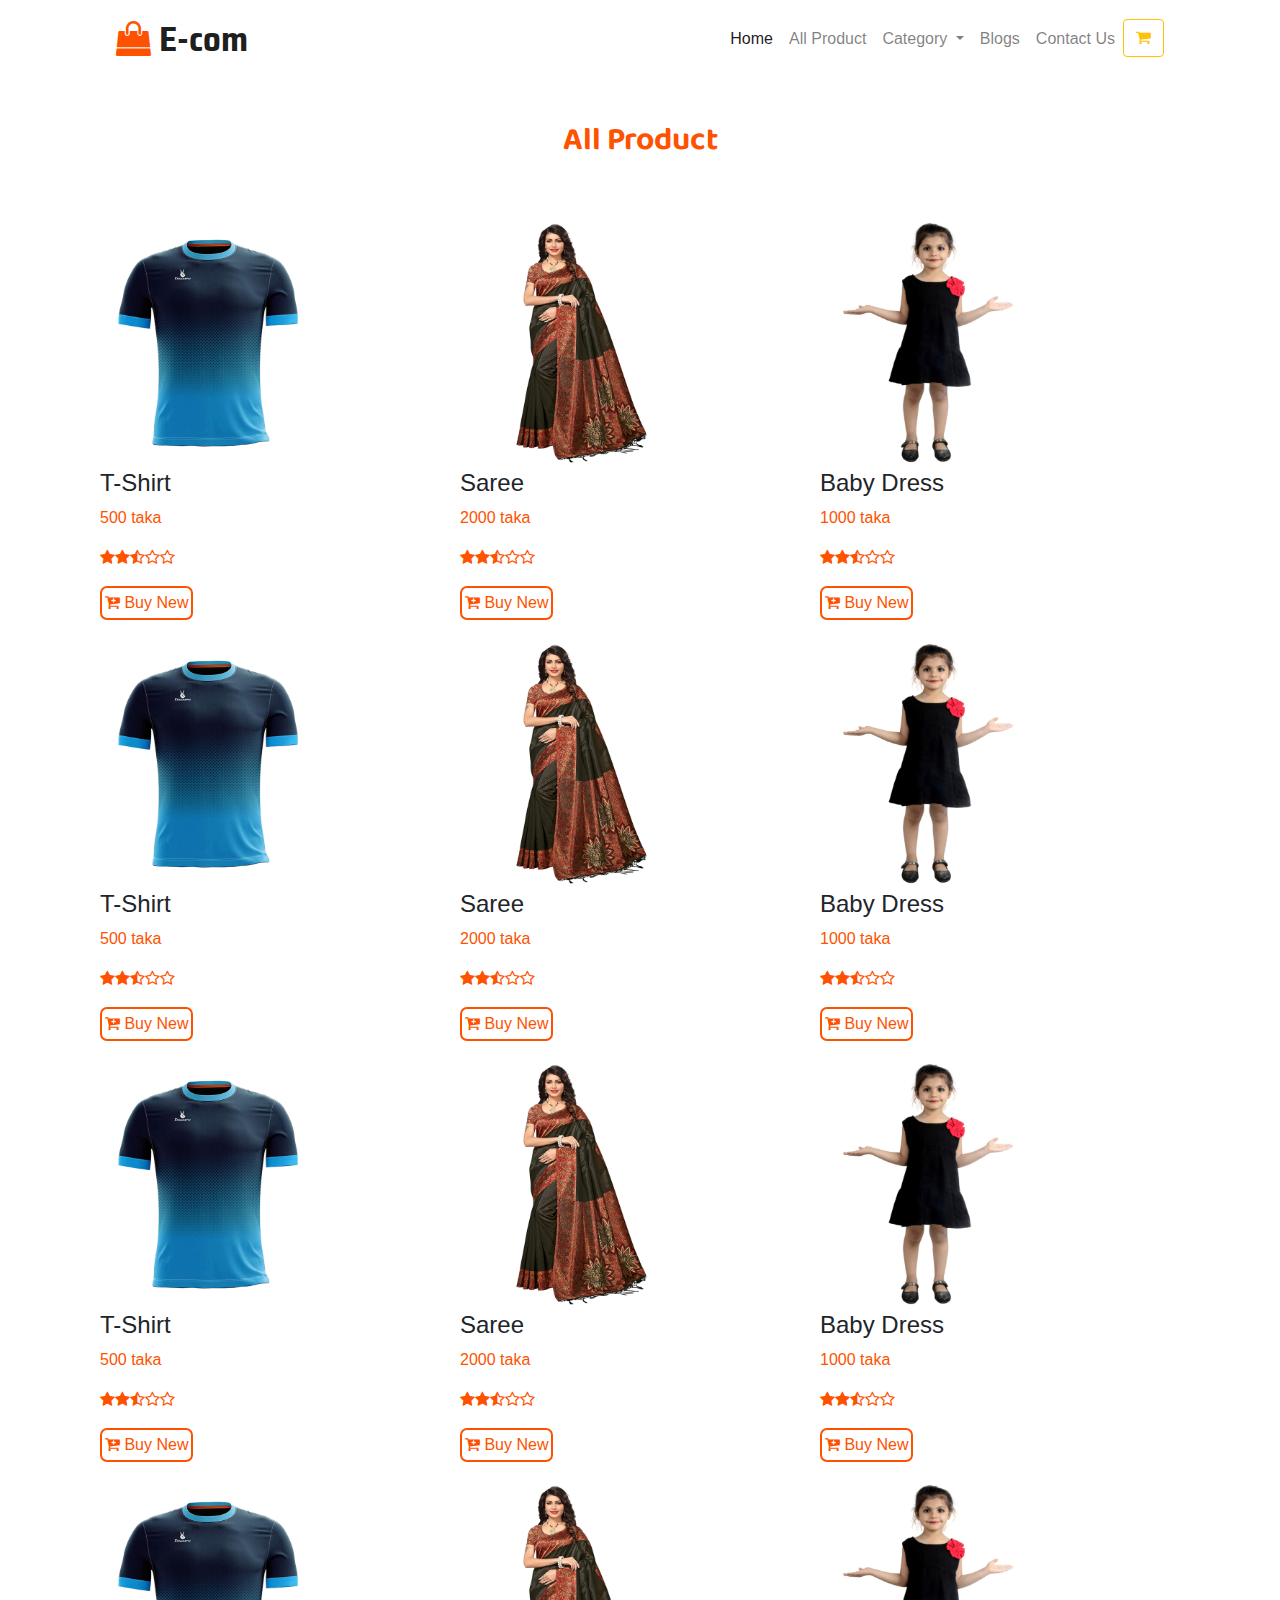
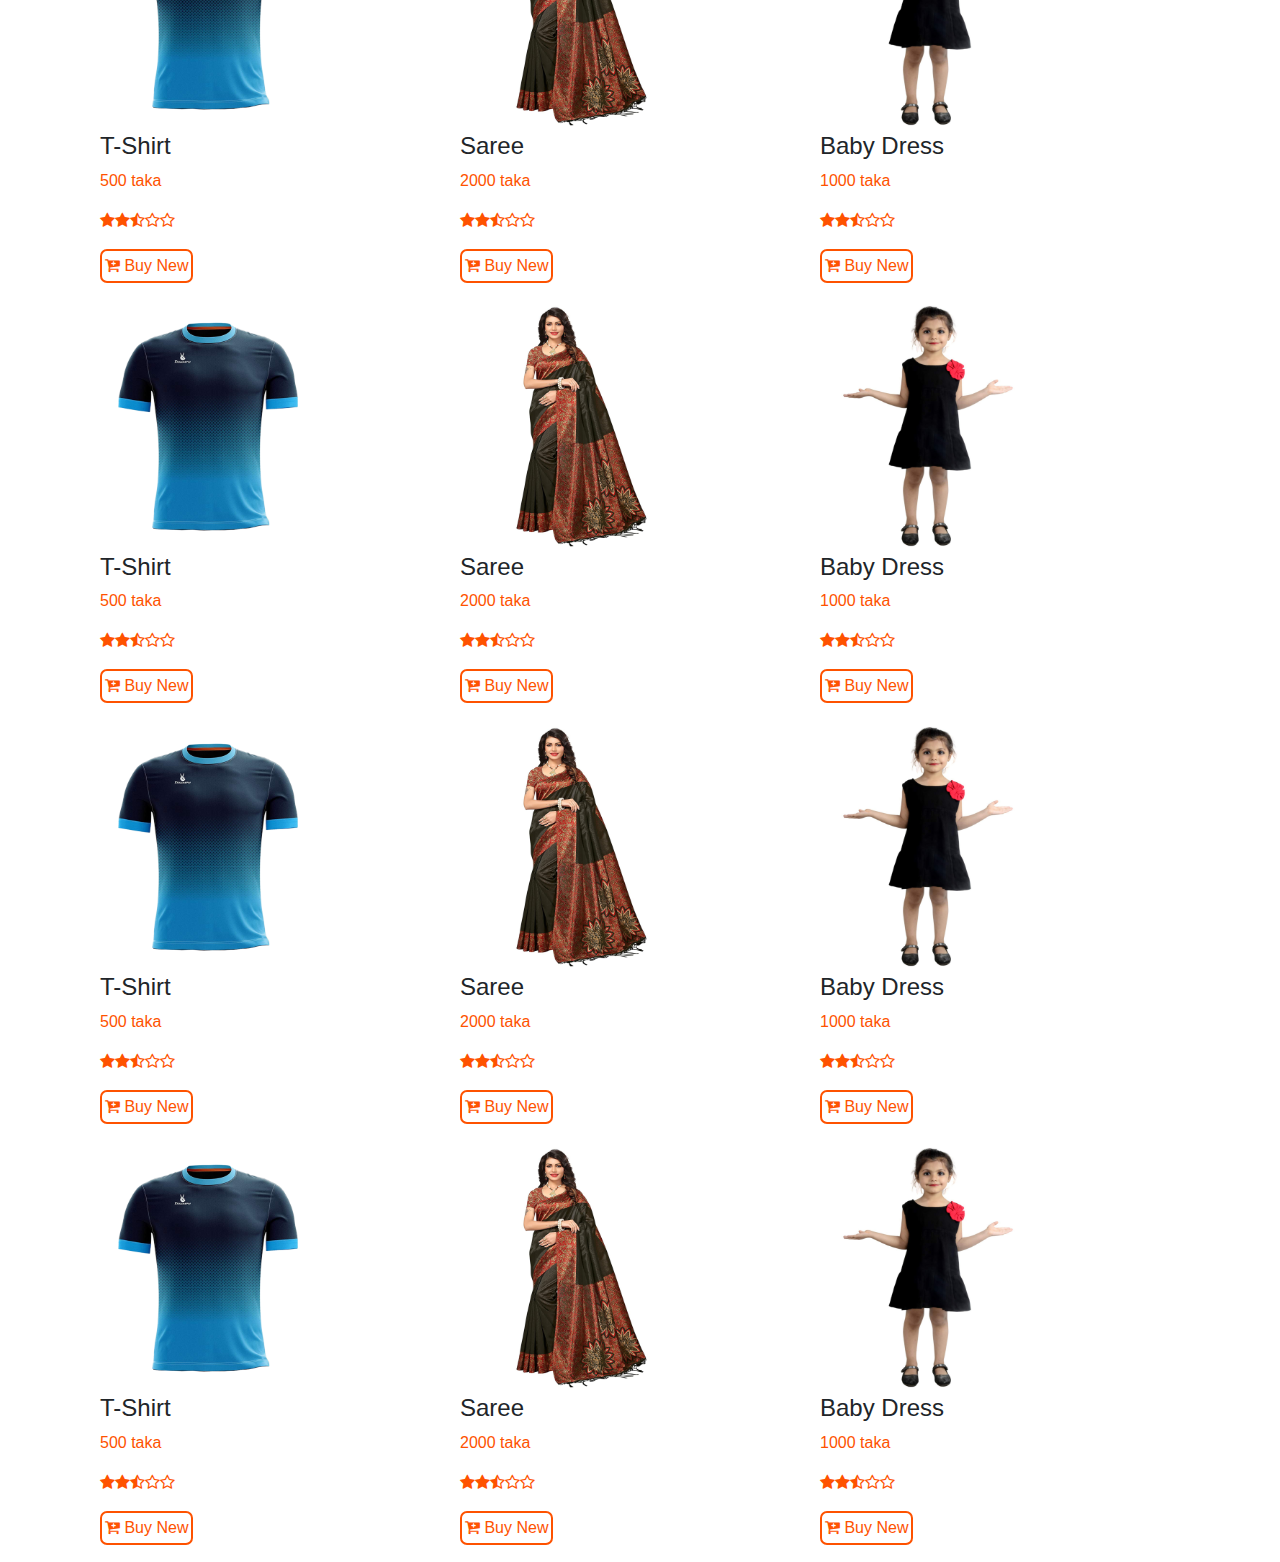
<file: page/all.html>
<!DOCTYPE html>
<html  lang="en" dir="ltr" >
  <head>
  <meta charset="utf-8">
    <title>All Prodct</title>
    <!---bootstrap css---->
    <link rel="stylesheet" href="../css/bootstrap.min.css">
    <!---font-owesem css---->
    <link rel="stylesheet" href="../css/font-awesome.min.css">

    <!---main css---->
    <link rel="stylesheet" href="../css/style.css">
  </head>
  <body>


<!---navbar---->
<section class="top_bar">
  <div class="row">
    <div class="container">
     <div class="col-12">
      <nav class="navbar navbar-expand-lg navbar-light ">
        <div class="logo">
  <a class="navbar-brand" href="../index.html"><i class="fa fa-shopping-bag"></i>  E-com</a>
        </div>
  <button class="navbar-toggler" type="button" data-toggle="collapse" data-target="#navbarSupportedContent" aria-controls="navbarSupportedContent" aria-expanded="false" aria-label="Toggle navigation">
    <span class="navbar-toggler-icon"></span>
  </button>

  <div class="collapse navbar-collapse" id="navbarSupportedContent">
    <ul class="navbar-nav ml-auto">
      <li class="nav-item active">
        <a class="nav-link" href="../index.html">Home</a>
      </li>
	  <li class="nav-item">
        <a class="nav-link" href="../page/all.html">All Product<span class="sr-only">(current)</span></a>
      </li>

      <li class="nav-item dropdown">
        <a class="nav-link dropdown-toggle" href="#" id="navbarDropdown" role="button" data-toggle="dropdown" aria-haspopup="true" aria-expanded="false">
          Category
        </a>
        <div class="dropdown-menu" aria-labelledby="navbarDropdown">
          <a class="dropdown-item" href="../page/mens.html">Man's</a>
          <a class="dropdown-item" href="../page/womans.html">Women's</a>
          <a class="dropdown-item" href="../page/child.html">Child</a>
        </div>
      </li>
	   <li class="nav-item">
        <a class="nav-link" href="../page/blogdetels.html">Blogs</a>
      </li>
      <li class="nav-item">
        <a class="nav-link" href="../page/contact.html">Contact Us</a>
      </li>
      <li class="nav-item">
        <button class="btn btn-outline-warning my-2 my-sm-0" type="submit"><i class="fa fa-shopping-cart"></i></button>
      </li>

    </ul>

  </div>
</nav>


    </div>

   </div>
 </div>
 </section>

 <div class="f_tittel">
   <h2>All Product</h2>
   </div>
   <section class="all_prodct">
     <div class="row">
       <div class="container">
         <div class="col-md-12">
           <div class="ap">
             <div class="pd">
               <img src="../img/t.jpg" alt="">
               <h4>T-Shirt</h4>
               <p>500 taka</p>
               <ul>
             <li><i class="fa fa-star"></i></li>
               <li><i class="fa fa-star"></i></li>
               <li><i class="fa fa-star-half-o"></i></li>
               <li><i class="fa fa-star-o"></i></li>
               <li><i class="fa fa-star-o"></i></li>
             </ul>
               <a href="../page/mens.html"><button type="button" class="button-custom"><i class="fa fa-cart-plus"></i> Buy New</button></a>

             </div>
             <div class="pd">
               <img src="../img/s.jpg" alt="">
               <h4>Saree</h4>
               <p class="card-text">2000 taka</p>
               <ul>
                 <li><i class="fa fa-star"></i></li>
                 <li><i class="fa fa-star"></i></li>
                 <li><i class="fa fa-star-half-o"></i></li>
                 <li><i class="fa fa-star-o"></i></li>
                 <li><i class="fa fa-star-o"></i></li>
               </ul>
              <a href="../page/womans.html"><button type="button" class="button-custom"><i class="fa fa-cart-plus"></i> Buy New</button></a>

             </div>  <div class="pd">
                 <img src="../img/c.jpg" alt="">
                 <h4>Baby Dress</h4>
               <p class="card-text">1000 taka</p>
                 <ul>
                   <li><i class="fa fa-star"></i></li>
                   <li><i class="fa fa-star"></i></li>
                   <li><i class="fa fa-star-half-o"></i></li>
                   <li><i class="fa fa-star-o"></i></li>
                   <li><i class="fa fa-star-o"></i></li>
                 </ul>
                   <a href="../page/child.html"><button type="button" class="button-custom"><i class="fa fa-cart-plus"></i> Buy New</button></a>

               </div>




         </div>

       </div>

     </div>

   </section>

     <section class="all_prodct">
       <div class="row">
         <div class="container">
           <div class="col-md-12">
             <div class="ap">
               <div class="pd">
                 <img src="../img/t.jpg" alt="">
                 <h4>T-Shirt</h4>
                 <p>500 taka</p>
                 <ul>
               <li><i class="fa fa-star"></i></li>
                 <li><i class="fa fa-star"></i></li>
                 <li><i class="fa fa-star-half-o"></i></li>
                 <li><i class="fa fa-star-o"></i></li>
                 <li><i class="fa fa-star-o"></i></li>
               </ul>
               <a href="../page/mens.html"><button type="button" class="button-custom"><i class="fa fa-cart-plus"></i> Buy New</button></a>

               </div>
               <div class="pd">
                 <img src="../img/s.jpg" alt="">
                 <h4>Saree</h4>
                 <p class="card-text">2000 taka</p>
                 <ul>
                   <li><i class="fa fa-star"></i></li>
                   <li><i class="fa fa-star"></i></li>
                   <li><i class="fa fa-star-half-o"></i></li>
                   <li><i class="fa fa-star-o"></i></li>
                   <li><i class="fa fa-star-o"></i></li>
                 </ul>
                <a href="../page/womans.html"><button type="button" class="button-custom"><i class="fa fa-cart-plus"></i> Buy New</button></a>

               </div>  <div class="pd">
                   <img src="../img/c.jpg" alt="">
                   <h4>Baby Dress</h4>
                 <p class="card-text">1000 taka</p>
                   <ul>
                     <li><i class="fa fa-star"></i></li>
                     <li><i class="fa fa-star"></i></li>
                     <li><i class="fa fa-star-half-o"></i></li>
                     <li><i class="fa fa-star-o"></i></li>
                     <li><i class="fa fa-star-o"></i></li>
                   </ul>
                     <a href="../page/child.html"><button type="button" class="button-custom"><i class="fa fa-cart-plus"></i> Buy New</button></a>

                 </div>




           </div>

         </div>

       </div>

     </section>


       <section class="all_prodct">
         <div class="row">
           <div class="container">
             <div class="col-md-12">
               <div class="ap">
                 <div class="pd">
                   <img src="../img/t.jpg" alt="">
                   <h4>T-Shirt</h4>
                   <p>500 taka</p>
                   <ul>
                 <li><i class="fa fa-star"></i></li>
                   <li><i class="fa fa-star"></i></li>
                   <li><i class="fa fa-star-half-o"></i></li>
                   <li><i class="fa fa-star-o"></i></li>
                   <li><i class="fa fa-star-o"></i></li>
                 </ul>
                 <a href="../page/mens.html"><button type="button" class="button-custom"><i class="fa fa-cart-plus"></i> Buy New</button></a>

                 </div>
                 <div class="pd">
                   <img src="../img/s.jpg" alt="">
                   <h4>Saree</h4>
                   <p class="card-text">2000 taka</p>
                   <ul>
                     <li><i class="fa fa-star"></i></li>
                     <li><i class="fa fa-star"></i></li>
                     <li><i class="fa fa-star-half-o"></i></li>
                     <li><i class="fa fa-star-o"></i></li>
                     <li><i class="fa fa-star-o"></i></li>
                   </ul>
                  <a href="../page/womans.html"><button type="button" class="button-custom"><i class="fa fa-cart-plus"></i> Buy New</button></a>

                 </div>  <div class="pd">
                     <img src="../img/c.jpg" alt="">
                     <h4>Baby Dress</h4>
                   <p class="card-text">1000 taka</p>
                     <ul>
                       <li><i class="fa fa-star"></i></li>
                       <li><i class="fa fa-star"></i></li>
                       <li><i class="fa fa-star-half-o"></i></li>
                       <li><i class="fa fa-star-o"></i></li>
                       <li><i class="fa fa-star-o"></i></li>
                     </ul>
                      <a href="../page/child.html"><button type="button" class="button-custom"><i class="fa fa-cart-plus"></i> Buy New</button></a>

                   </div>




             </div>

           </div>

         </div>

       </section>


         <section class="all_prodct">
           <div class="row">
             <div class="container">
               <div class="col-md-12">
                 <div class="ap">
                   <div class="pd">
                     <img src="../img/t.jpg" alt="">
                     <h4>T-Shirt</h4>
                     <p>500 taka</p>
                     <ul>
                   <li><i class="fa fa-star"></i></li>
                     <li><i class="fa fa-star"></i></li>
                     <li><i class="fa fa-star-half-o"></i></li>
                     <li><i class="fa fa-star-o"></i></li>
                     <li><i class="fa fa-star-o"></i></li>
                   </ul>
                    <a href="../page/mens.html"><button type="button" class="button-custom"><i class="fa fa-cart-plus"></i> Buy New</button></a>

                   </div>
                   <div class="pd">
                     <img src="../img/s.jpg" alt="">
                     <h4>Saree</h4>
                     <p class="card-text">2000 taka</p>
                     <ul>
                       <li><i class="fa fa-star"></i></li>
                       <li><i class="fa fa-star"></i></li>
                       <li><i class="fa fa-star-half-o"></i></li>
                       <li><i class="fa fa-star-o"></i></li>
                       <li><i class="fa fa-star-o"></i></li>
                     </ul>
                      <a href="../page/womans.html"><button type="button" class="button-custom"><i class="fa fa-cart-plus"></i> Buy New</button></a>

                   </div>  <div class="pd">
                       <img src="../img/c.jpg" alt="">
                       <h4>Baby Dress</h4>
                     <p class="card-text">1000 taka</p>
                       <ul>
                         <li><i class="fa fa-star"></i></li>
                         <li><i class="fa fa-star"></i></li>
                         <li><i class="fa fa-star-half-o"></i></li>
                         <li><i class="fa fa-star-o"></i></li>
                         <li><i class="fa fa-star-o"></i></li>
                       </ul>
                        <a href="../page/child.html"><button type="button" class="button-custom"><i class="fa fa-cart-plus"></i> Buy New</button></a>

                     </div>




               </div>

             </div>

           </div>

         </section>


           <section class="all_prodct">
             <div class="row">
               <div class="container">
                 <div class="col-md-12">
                   <div class="ap">
                     <div class="pd">
                       <img src="../img/t.jpg" alt="">
                       <h4>T-Shirt</h4>
                       <p>500 taka</p>
                       <ul>
                     <li><i class="fa fa-star"></i></li>
                       <li><i class="fa fa-star"></i></li>
                       <li><i class="fa fa-star-half-o"></i></li>
                       <li><i class="fa fa-star-o"></i></li>
                       <li><i class="fa fa-star-o"></i></li>
                     </ul>
                      <a href="../page/mens.html"><button type="button" class="button-custom"><i class="fa fa-cart-plus"></i> Buy New</button></a>

                     </div>
                     <div class="pd">
                       <img src="../img/s.jpg" alt="">
                       <h4>Saree</h4>
                       <p class="card-text">2000 taka</p>
                       <ul>
                         <li><i class="fa fa-star"></i></li>
                         <li><i class="fa fa-star"></i></li>
                         <li><i class="fa fa-star-half-o"></i></li>
                         <li><i class="fa fa-star-o"></i></li>
                         <li><i class="fa fa-star-o"></i></li>
                       </ul>
                       <a href="../page/womans.html"><button type="button" class="button-custom"><i class="fa fa-cart-plus"></i> Buy New</button></a>

                     </div>  <div class="pd">
                         <img src="../img/c.jpg" alt="">
                         <h4>Baby Dress</h4>
                       <p class="card-text">1000 taka</p>
                         <ul>
                           <li><i class="fa fa-star"></i></li>
                           <li><i class="fa fa-star"></i></li>
                           <li><i class="fa fa-star-half-o"></i></li>
                           <li><i class="fa fa-star-o"></i></li>
                           <li><i class="fa fa-star-o"></i></li>
                         </ul>
                          <a href="../page/child.html"><button type="button" class="button-custom"><i class="fa fa-cart-plus"></i> Buy New</button></a>

                       </div>




                 </div>

               </div>

             </div>

           </section>


             <section class="all_prodct">
               <div class="row">
                 <div class="container">
                   <div class="col-md-12">
                     <div class="ap">
                       <div class="pd">
                         <img src="../img/t.jpg" alt="">
                         <h4>T-Shirt</h4>
                         <p>500 taka</p>
                         <ul>
                       <li><i class="fa fa-star"></i></li>
                         <li><i class="fa fa-star"></i></li>
                         <li><i class="fa fa-star-half-o"></i></li>
                         <li><i class="fa fa-star-o"></i></li>
                         <li><i class="fa fa-star-o"></i></li>
                       </ul>
                        <a href="../page/mens.html"><button type="button" class="button-custom"><i class="fa fa-cart-plus"></i> Buy New</button></a>

                       </div>
                       <div class="pd">
                         <img src="../img/s.jpg" alt="">
                         <h4>Saree</h4>
                         <p class="card-text">2000 taka</p>
                         <ul>
                           <li><i class="fa fa-star"></i></li>
                           <li><i class="fa fa-star"></i></li>
                           <li><i class="fa fa-star-half-o"></i></li>
                           <li><i class="fa fa-star-o"></i></li>
                           <li><i class="fa fa-star-o"></i></li>
                         </ul>
                         <a href="../page/womans.html"><button type="button" class="button-custom"><i class="fa fa-cart-plus"></i> Buy New</button></a>

                       </div>  <div class="pd">
                           <img src="../img/c.jpg" alt="">
                           <h4>Baby Dress</h4>
                         <p class="card-text">1000 taka</p>
                           <ul>
                             <li><i class="fa fa-star"></i></li>
                             <li><i class="fa fa-star"></i></li>
                             <li><i class="fa fa-star-half-o"></i></li>
                             <li><i class="fa fa-star-o"></i></li>
                             <li><i class="fa fa-star-o"></i></li>
                           </ul>
                            <a href="../page/child.html"><button type="button" class="button-custom"><i class="fa fa-cart-plus"></i> Buy New</button></a>

                         </div>




                   </div>

                 </div>

               </div>

             </section>


               <section class="all_prodct">
                 <div class="row">
                   <div class="container">
                     <div class="col-md-12">
                       <div class="ap">
                         <div class="pd">
                           <img src="../img/t.jpg" alt="">
                           <h4>T-Shirt</h4>
                           <p>500 taka</p>
                           <ul>
                         <li><i class="fa fa-star"></i></li>
                           <li><i class="fa fa-star"></i></li>
                           <li><i class="fa fa-star-half-o"></i></li>
                           <li><i class="fa fa-star-o"></i></li>
                           <li><i class="fa fa-star-o"></i></li>
                         </ul>
                           <a href="../page/mens.html"><button type="button" class="button-custom"><i class="fa fa-cart-plus"></i> Buy New</button></a>

                         </div>
                         <div class="pd">
                           <img src="../img/s.jpg" alt="">
                           <h4>Saree</h4>
                           <p class="card-text">2000 taka</p>
                           <ul>
                             <li><i class="fa fa-star"></i></li>
                             <li><i class="fa fa-star"></i></li>
                             <li><i class="fa fa-star-half-o"></i></li>
                             <li><i class="fa fa-star-o"></i></li>
                             <li><i class="fa fa-star-o"></i></li>
                           </ul>
                            <a href="../page/womans.html"><button type="button" class="button-custom"><i class="fa fa-cart-plus"></i> Buy New</button></a>

                         </div>  <div class="pd">
                             <img src="../img/c.jpg" alt="">
                             <h4>Baby Dress</h4>
                           <p class="card-text">1000 taka</p>
                             <ul>
                               <li><i class="fa fa-star"></i></li>
                               <li><i class="fa fa-star"></i></li>
                               <li><i class="fa fa-star-half-o"></i></li>
                               <li><i class="fa fa-star-o"></i></li>
                               <li><i class="fa fa-star-o"></i></li>
                             </ul>
                               <a href="../page/child.html"><button type="button" class="button-custom"><i class="fa fa-cart-plus"></i> Buy New</button></a>

                           </div>




                     </div>

                   </div>

                 </div>

               </section>



    <!---jquery js---->
<script src="../js/jquery-3.5.1.min.js"></script>

  <!---bootstrap js---->
<script src="../js/bootstrap.min.js"></script>




  </body>
</html>
</file>
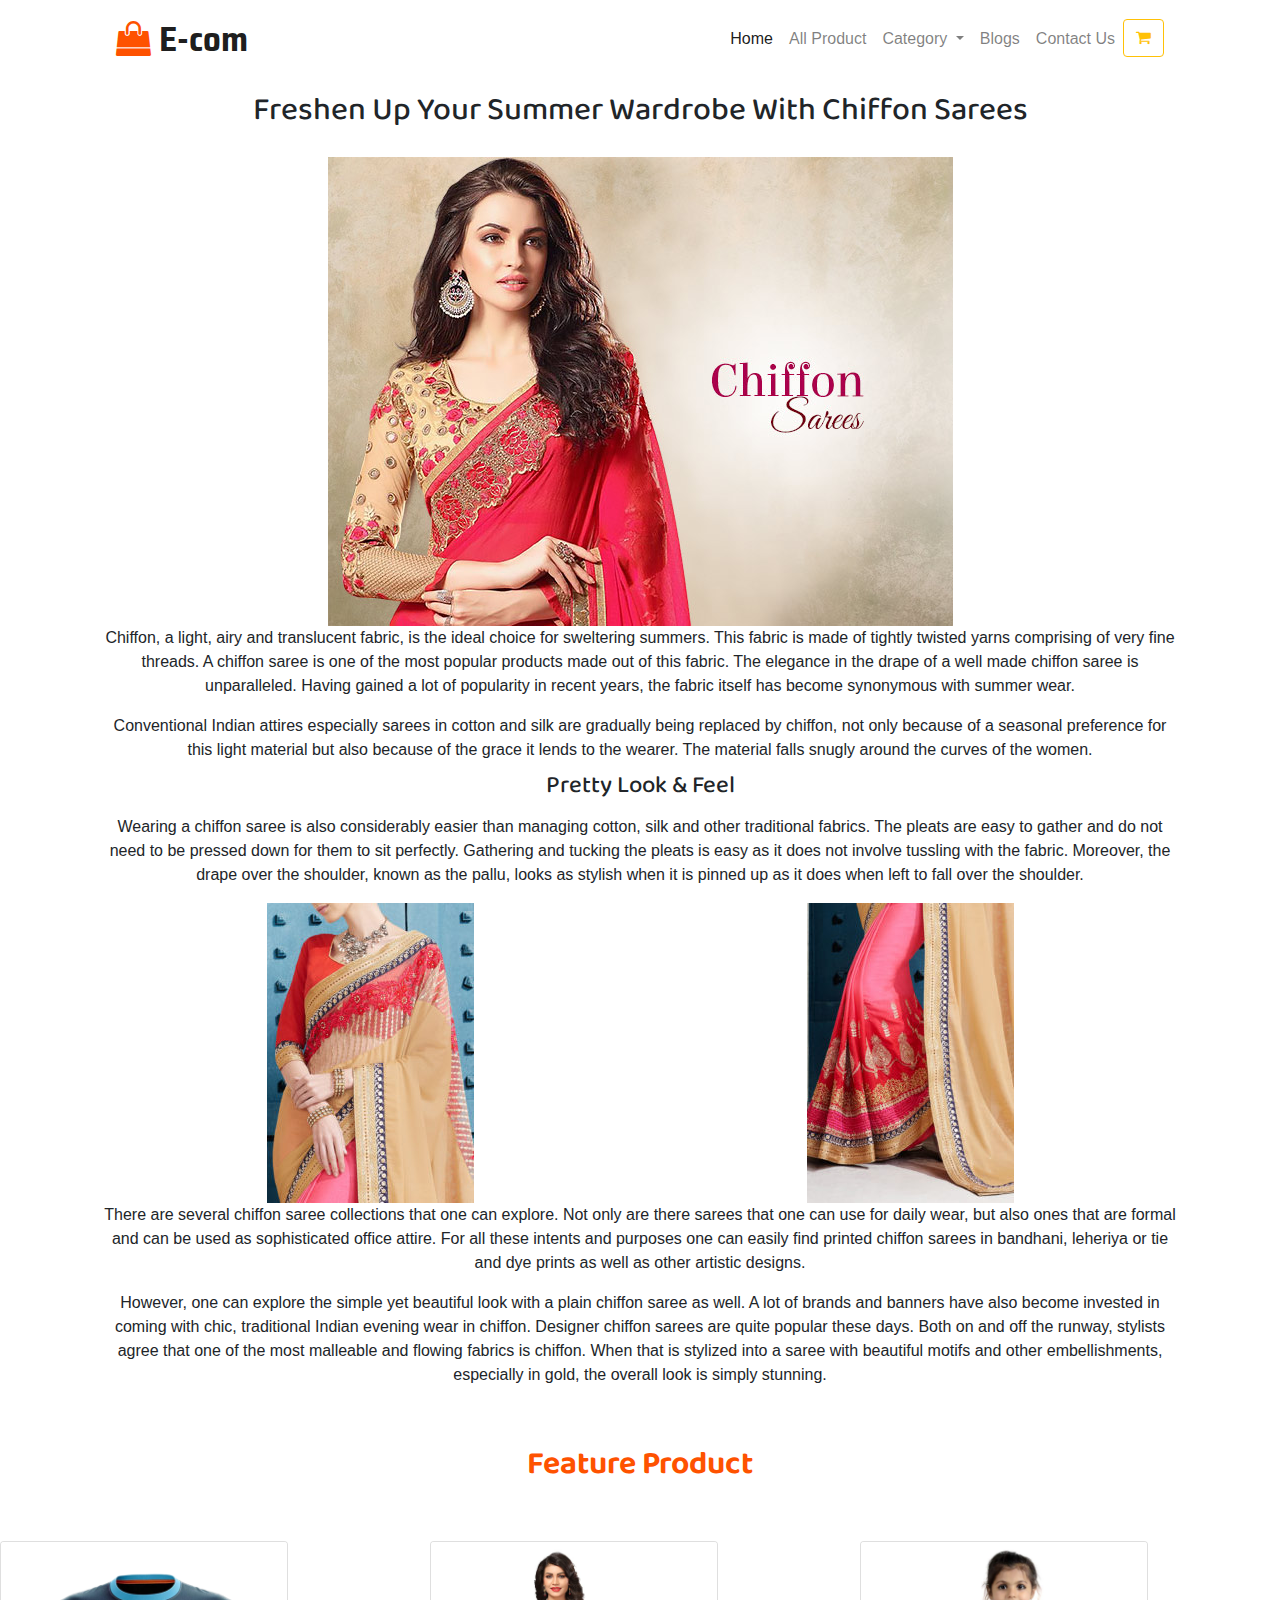
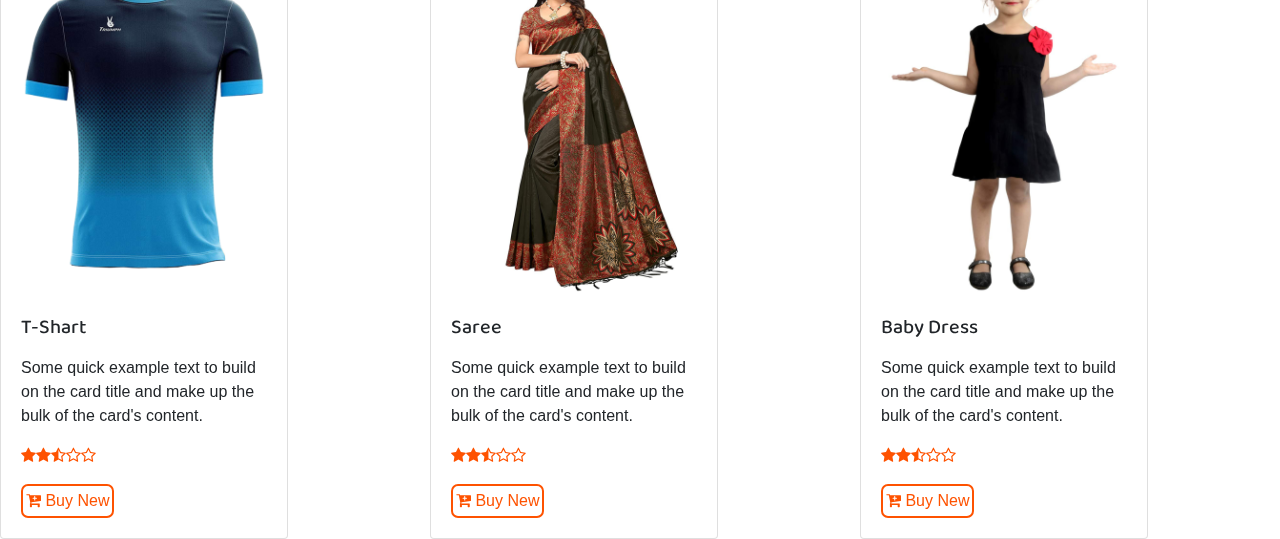
<file: page/blogdetels.html>
<!DOCTYPE html>
<html  lang="en" dir="ltr" >
  <head>
  <meta charset="utf-8">
    <title>Blog</title>
    <!---bootstrap css---->
    <link rel="stylesheet" href="../css/bootstrap.min.css">
    <!---font-owesem css---->
    <link rel="stylesheet" href="../css/font-awesome.min.css">
	<!---owl craousel css---->
    <link rel="stylesheet" href="../css/owl.carousel.min.css">
    <link rel="stylesheet" href="../css/owl.theme.default.min.css">
    <!---main css---->
    <link rel="stylesheet" href="../css/style.css">
  </head>
  <body>


<!---navbar---->
<section class="top_bar">
  <div class="row">
    <div class="container">
     <div class="col-12">
      <nav class="navbar navbar-expand-lg navbar-light ">
        <div class="logo">
  <a class="navbar-brand" href="../index.html"><i class="fa fa-shopping-bag"></i>  E-com</a>
        </div>
  <button class="navbar-toggler" type="button" data-toggle="collapse" data-target="#navbarSupportedContent" aria-controls="navbarSupportedContent" aria-expanded="false" aria-label="Toggle navigation">
    <span class="navbar-toggler-icon"></span>
  </button>

  <div class="collapse navbar-collapse" id="navbarSupportedContent">
    <ul class="navbar-nav ml-auto">
      <li class="nav-item active">
        <a class="nav-link" href="../index.html">Home</a>
      </li>
	  <li class="nav-item">
        <a class="nav-link" href="../page/all.html">All Product</a>
      </li>

      <li class="nav-item dropdown">
        <a class="nav-link dropdown-toggle" href="#" id="navbarDropdown" role="button" data-toggle="dropdown" aria-haspopup="true" aria-expanded="false">
          Category
        </a>
        <div class="dropdown-menu" aria-labelledby="navbarDropdown">
          <a class="dropdown-item" href="../page/mens.html">Man's</a>
          <a class="dropdown-item" href="../page/womans.html">Women's</a>
          <a class="dropdown-item" href="../page/child.html">Child</a>
        </div>
      </li>
	   <li class="nav-item">
        <a class="nav-link" href="../page/blogdetels.html">Blogs<span class="sr-only">(current)</span></a>
      </li>
      <li class="nav-item">
        <a class="nav-link" href="../page/contact.html">Contact Us</a>
      </li>
      <li class="nav-item">
        <button class="btn btn-outline-warning my-2 my-sm-0" type="submit"><i class="fa fa-shopping-cart"></i></button>
      </li>

    </ul>

  </div>
</nav>

    </div>

   </div>
 </div>

</section>
<!---navbar end---->

<!---blogdetels--->
<section class="blogdetels">
  <div class="row">
    <div class="container">
      <div class="col-12">
        <div class="blogdetels">


        <h2>Freshen Up Your Summer Wardrobe With Chiffon Sarees</h2>
        <img src="../img/blog1.jpg" alt="blog">
        <p>Chiffon, a light, airy and translucent fabric, is the ideal choice for sweltering summers. This fabric is made of tightly twisted yarns comprising of very fine threads. A chiffon saree is one of the most popular products made out of this fabric. The elegance in the drape of a well made chiffon saree is unparalleled. Having gained a lot of popularity in recent years, the fabric itself has become synonymous with summer wear.</p>
         <p>Conventional Indian attires especially sarees in cotton and silk are gradually being replaced by chiffon, not only because of a seasonal preference for this light material but also because of the grace it lends to the wearer. The material falls snugly around the curves of the women.</p>
          <h4>Pretty Look & Feel</h4>
          <p>Wearing a chiffon saree is also considerably easier than managing cotton, silk and other traditional fabrics. The pleats are easy to gather and do not need to be pressed down for them to sit perfectly. Gathering and tucking the pleats is easy as it does not involve tussling with the fabric. Moreover, the drape over the shoulder, known as the pallu, looks as stylish when it is pinned up as it does when left to fall over the shoulder.</p>
      <div class="blog_img">

     <div class="col-6">

          <img src="../img/blog2.jpg" alt="">
          </div>
          <div class="col-6">

            <img src="../img/blog3.jpg" alt="">
            </div>
              </div>
              <p>There are several chiffon saree collections that one can explore. Not only are there sarees that one can use for daily wear, but also ones that are formal and can be used as sophisticated office attire. For all these intents and purposes one can easily find printed chiffon sarees in bandhani, leheriya or tie and dye prints as well as other artistic designs.

</p>
<p>However, one can explore the simple yet beautiful look with a plain chiffon saree as well. A lot of brands and banners have also become invested in coming with chic, traditional Indian evening wear in chiffon. Designer chiffon sarees are quite popular these days. Both on and off the runway, stylists agree that one of the most malleable and flowing fabrics is chiffon. When that is stylized into a saree with beautiful motifs and other embellishments, especially in gold, the overall look is simply stunning.

</p>





  </div>
      </div>

    </div>

  </div>

</section>

<!---feature product---->
<div class="f_tittel">
  <h2>Feature Product</h2>
  </div>
<section class="feature">
  <div class="row">
    <div class="col-12">
        <div class="feature owl-carousel owl-theme">
        <div class="card" style="width: 18rem;">
  <img src="../img/t.jpg" class="card-img-top" alt="...">
  <div class="card-body">
    <h5 class="card-title">T-Shart</h5>
    <p class="card-text">Some quick example text to build on the card title and make up the bulk of the card's content.</p>
    <ul>
      <li><i class="fa fa-star"></i></li>
      <li><i class="fa fa-star"></i></li>
      <li><i class="fa fa-star-half-o"></i></li>
      <li><i class="fa fa-star-o"></i></li>
      <li><i class="fa fa-star-o"></i></li>
    </ul>
    <a href="../page/mens.html"><button type="button" class="button-custom"><i class="fa fa-cart-plus"></i> Buy New</button></a>
  </div>
</div>
<div class="card" style="width: 18rem;">
  <img src="../img/s.jpg" class="card-img-top" alt="...">
  <div class="card-body">
    <h5 class="card-title">Saree</h5>
    <p class="card-text">Some quick example text to build on the card title and make up the bulk of the card's content.</p>
    <ul>
      <li><i class="fa fa-star"></i></li>
      <li><i class="fa fa-star"></i></li>
      <li><i class="fa fa-star-half-o"></i></li>
      <li><i class="fa fa-star-o"></i></li>
      <li><i class="fa fa-star-o"></i></li>
    </ul>
    <a href="../page/womans.html"><button type="button" class="button-custom"><i class="fa fa-cart-plus"></i> Buy New</button></a>
  </div>
</div><div class="card" style="width: 18rem;">
  <img src="../img/c.jpg" class="card-img-top" alt="...">
  <div class="card-body">
    <h5 class="card-title">Baby Dress</h5>
    <p class="card-text">Some quick example text to build on the card title and make up the bulk of the card's content.</p>
    <ul>
      <li><i class="fa fa-star"></i></li>
      <li><i class="fa fa-star"></i></li>
      <li><i class="fa fa-star-half-o"></i></li>
      <li><i class="fa fa-star-o"></i></li>
      <li><i class="fa fa-star-o"></i></li>
    </ul>
  <a href="../page/child.html"><button type="button" class="button-custom"><i class="fa fa-cart-plus"></i> Buy New</button></a>
  </div>


        </div>

      </div>

      </div>
    </div>

</section>




    <!---jquery js---->
<script src="../js/jquery-3.5.1.min.js"></script>

  <!---bootstrap js---->
<script src="../js/bootstrap.min.js"></script>
<!---awl carousel js--->
<script src="../js/owl.carousel.min.js"></script>

<!--- inline js---->
<script>
  $('.owl-carousel').owlCarousel({
    loop:true,
    margin:10,
    autoplay:true,
   autoplayTimeout:3000,
   autoplayHoverPause:true,
    nav:true,
    responsive:{
        0:{
            items:1
        },
        600:{
            items:2
        },
        1000:{
            items:3
        }
    }
})
owl.on('mousewheel', '.owl-stage', function (e) {
    if (e.deltaY>0) {
        owl.trigger('next.owl');
    } else {
        owl.trigger('prev.owl');
    }
    e.preventDefault();
});

</script>







  </body>
</html>
</file>
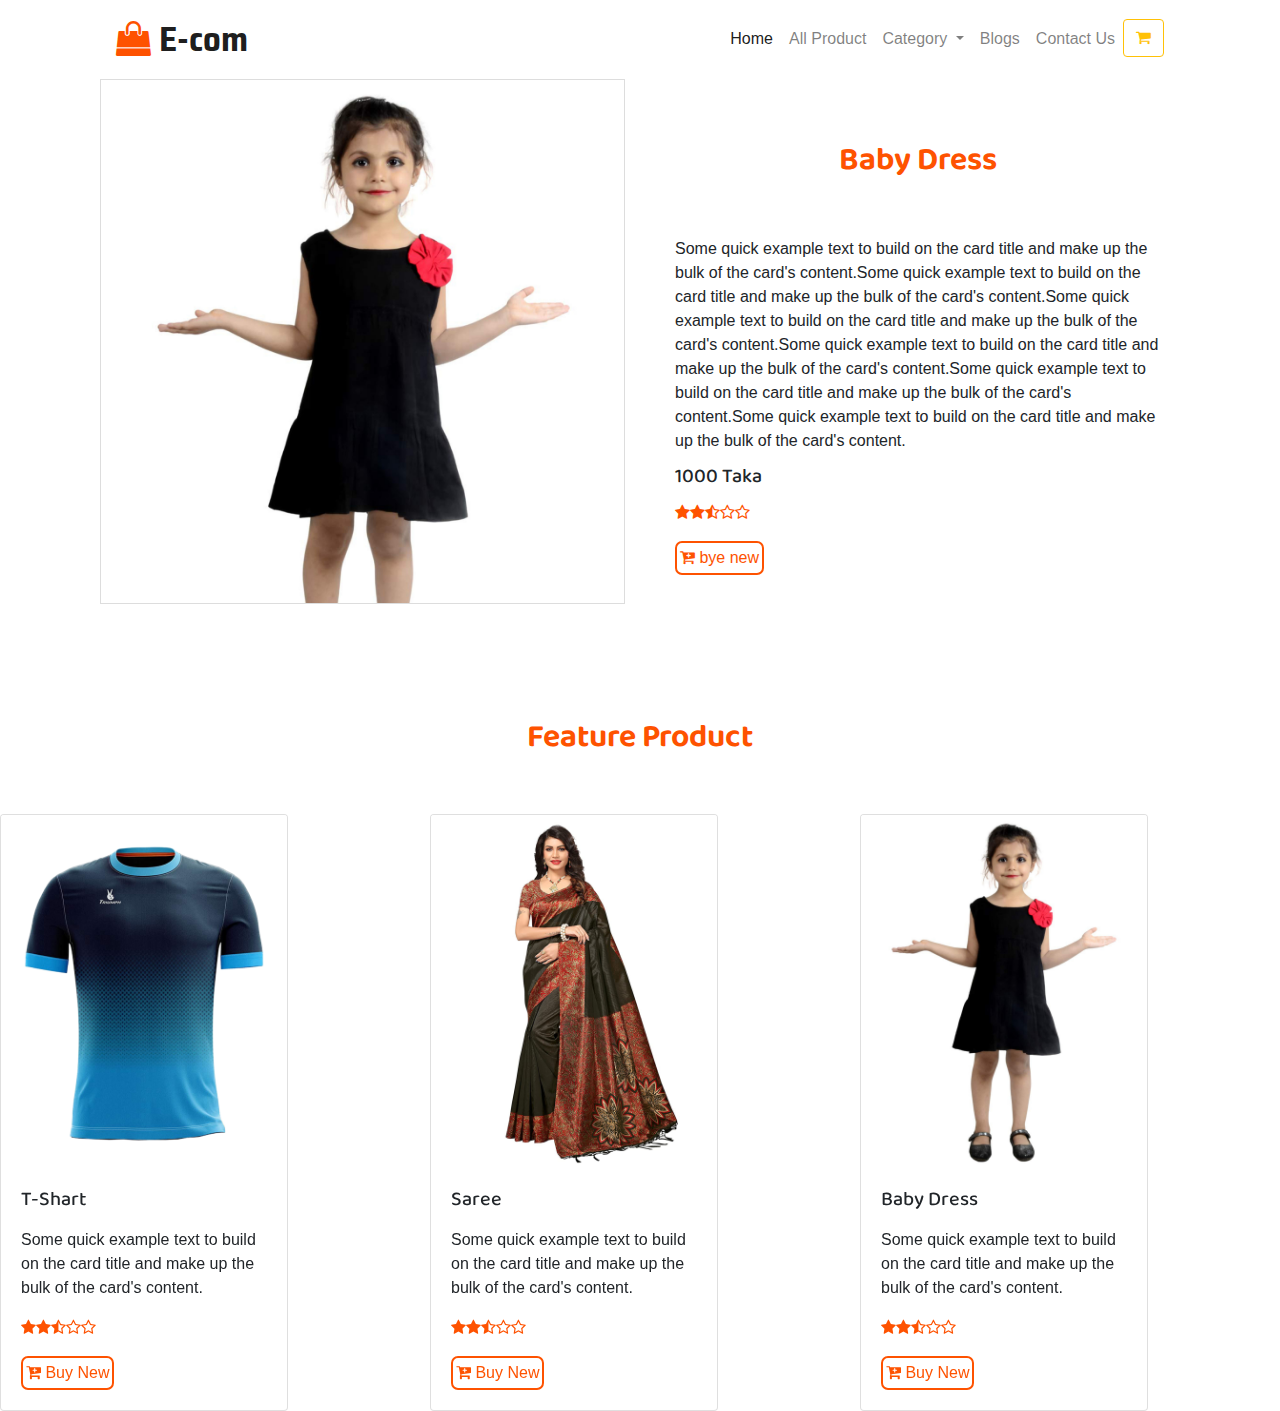
<file: page/child.html>
<!DOCTYPE html>
<html  lang="en" dir="ltr" >
  <head>
  <meta charset="utf-8">
    <title>Child</title>
    <!---bootstrap css---->
    <link rel="stylesheet" href="../css/bootstrap.min.css">
    <!---font-owesem css---->
    <link rel="stylesheet" href="../css/font-awesome.min.css">
	<!---owl craousel css---->
    <link rel="stylesheet" href="../css/owl.carousel.min.css">
    <link rel="stylesheet" href="../css/owl.theme.default.min.css">
  <!---xzoom css---->
  <link rel="stylesheet" href="../css/jquery.exzoom.css">
    <!---main css---->
    <link rel="stylesheet" href="../css/style.css">
  </head>
  <body>


<!---navbar---->
<section class="top_bar">
  <div class="row">
    <div class="container">
     <div class="col-12">
      <nav class="navbar navbar-expand-lg navbar-light ">
        <div class="logo">
  <a class="navbar-brand" href="../index.html"><i class="fa fa-shopping-bag"></i>  E-com</a>
        </div>
  <button class="navbar-toggler" type="button" data-toggle="collapse" data-target="#navbarSupportedContent" aria-controls="navbarSupportedContent" aria-expanded="false" aria-label="Toggle navigation">
    <span class="navbar-toggler-icon"></span>
  </button>

  <div class="collapse navbar-collapse" id="navbarSupportedContent">
    <ul class="navbar-nav ml-auto">
      <li class="nav-item active">
        <a class="nav-link" href="../index.html">Home</a>
      </li>
	  <li class="nav-item">
        <a class="nav-link" href="../page/all.html">All Product</a>
      </li>

      <li class="nav-item dropdown">
        <a class="nav-link dropdown-toggle" href="#" id="navbarDropdown" role="button" data-toggle="dropdown" aria-haspopup="true" aria-expanded="false">
          Category
        </a>
        <div class="dropdown-menu" aria-labelledby="navbarDropdown">
          <a class="dropdown-item" href="../page/mens.html">Man's</a>
          <a class="dropdown-item" href="../page/womans.html">Women's</a>
          <a class="dropdown-item" href="../page/child.html">Child<span class="sr-only">(current)</span></a>
        </div>
      </li>
	   <li class="nav-item">
        <a class="nav-link" href="../page/blogdetels.html">Blogs</a>
      </li>
      <li class="nav-item">
        <a class="nav-link" href="../page/contact.html">Contact Us</a>
      </li>
      <li class="nav-item">
        <button class="btn btn-outline-warning my-2 my-sm-0" type="submit"><i class="fa fa-shopping-cart"></i></button>
      </li>

    </ul>

  </div>
</nav>

    </div>

   </div>
 </div>

</section>
<!---navbar end---->
<!---prodect detels--->
<section class="prodect_detels">
  <div class="row">
    <div class="container">
      <div class="p_d">

      <div class="col-6">
        <div class="exzoom" id="exzoom">
  <!-- Images -->
  <div class="exzoom_img_box">
    <ul class='exzoom_img_ul'>
      <li><img src="../img/c.jpg"/></li>
      <li><img src="../img/c1.jpg"/></li>
      <li><img src="../img/c2.jpg"/></li>
      <li><img src="../img/c3.jpg"/></li>
      <li><img src="../img/c4.jpg"/></li>
    </ul>
  </div>
  <!-- <a href="https://www.jqueryscript.net/tags.php?/Thumbnail/">Thumbnail</a> Nav-->
  <div class="exzoom_nav"></div>


</div>

      </div>
      <div class="col-6">
        <div class="card-body">
        <div class="f_tittel">
          <h2>Baby Dress</h2></div>
          <p>Some quick example text to build on the card title and make up the bulk of the card's content.Some quick example text to build on the card title and make up the bulk of the card's content.Some quick example text to build on the card title and make up the bulk of the card's content.Some quick example text to build on the card title and make up the bulk of the card's content.Some quick example text to build on the card title and make up the bulk of the card's content.Some quick example text to build on the card title and make up the bulk of the card's content.</p>
          <h5>1000 Taka</h5>
          <div class="p_r">
          <ul>
            <li><i class="fa fa-star"></i></li>
            <li><i class="fa fa-star"></i></li>
            <li><i class="fa fa-star-half-o"></i></li>
            <li><i class="fa fa-star-o"></i></li>
            <li><i class="fa fa-star-o"></i></li>
          </ul>
          </div>
          <button type="button" class="button-custom"><i class="fa fa-cart-plus"></i> bye new</button>

        </div>
        </div>


      </div>

            </div>

    </div>



</section>





<!---feature product---->
<div class="f_tittel">
  <h2>Feature Product</h2>
  </div>
<section class="feature">
  <div class="row">
    <div class="col-12">
        <div class="feature owl-carousel owl-theme">
        <div class="card" style="width: 18rem;">
  <img src="../img/t.jpg" class="card-img-top" alt="...">
  <div class="card-body">
    <h5 class="card-title">T-Shart</h5>
    <p class="card-text">Some quick example text to build on the card title and make up the bulk of the card's content.</p>
    <ul>
      <li><i class="fa fa-star"></i></li>
      <li><i class="fa fa-star"></i></li>
      <li><i class="fa fa-star-half-o"></i></li>
      <li><i class="fa fa-star-o"></i></li>
      <li><i class="fa fa-star-o"></i></li>
    </ul>
    <a href="../page/mens.html"><button type="button" class="button-custom"><i class="fa fa-cart-plus"></i> Buy New</button></a>
  </div>
</div>
<div class="card" style="width: 18rem;">
  <img src="../img/s.jpg" class="card-img-top" alt="...">
  <div class="card-body">
    <h5 class="card-title">Saree</h5>
    <p class="card-text">Some quick example text to build on the card title and make up the bulk of the card's content.</p>
    <ul>
      <li><i class="fa fa-star"></i></li>
      <li><i class="fa fa-star"></i></li>
      <li><i class="fa fa-star-half-o"></i></li>
      <li><i class="fa fa-star-o"></i></li>
      <li><i class="fa fa-star-o"></i></li>
    </ul>
    <a href="../page/womans.html"><button type="button" class="button-custom"><i class="fa fa-cart-plus"></i> Buy New</button></a>
  </div>
</div><div class="card" style="width: 18rem;">
  <img src="../img/c.jpg" class="card-img-top" alt="...">
  <div class="card-body">
    <h5 class="card-title">Baby Dress</h5>
    <p class="card-text">Some quick example text to build on the card title and make up the bulk of the card's content.</p>
    <ul>
      <li><i class="fa fa-star"></i></li>
      <li><i class="fa fa-star"></i></li>
      <li><i class="fa fa-star-half-o"></i></li>
      <li><i class="fa fa-star-o"></i></li>
      <li><i class="fa fa-star-o"></i></li>
    </ul>
  <a href="../page/child.html"><button type="button" class="button-custom"><i class="fa fa-cart-plus"></i> Buy New</button></a>
  </div>


        </div>

      </div>

      </div>
    </div>

</section>

    <!---jquery js---->
<script src="../js/jquery-3.5.1.min.js"></script>

  <!---bootstrap js---->
<script src="../js/bootstrap.min.js"></script>
<!---awl carousel js--->
<script src="../js/owl.carousel.min.js"></script>
<!---xzoom js---->
<script src="../js/jquery.exzoom.js"></script>

<!--- inline js---->
<script>
  $('.owl-carousel').owlCarousel({
    loop:true,
    margin:10,
    autoplay:true,
   autoplayTimeout:3000,
   autoplayHoverPause:true,
    nav:true,
    responsive:{
        0:{
            items:1
        },
        600:{
            items:2
        },
        1000:{
            items:3
        }
    }
})
owl.on('mousewheel', '.owl-stage', function (e) {
    if (e.deltaY>0) {
        owl.trigger('next.owl');
    } else {
        owl.trigger('prev.owl');
    }
    e.preventDefault();
});

</script>
<!---xzoom inline js---->
<script>
  $(function(){

  $("#exzoom").exzoom({
    // options here
  });

});

</script>







  </body>
</html>
</file>
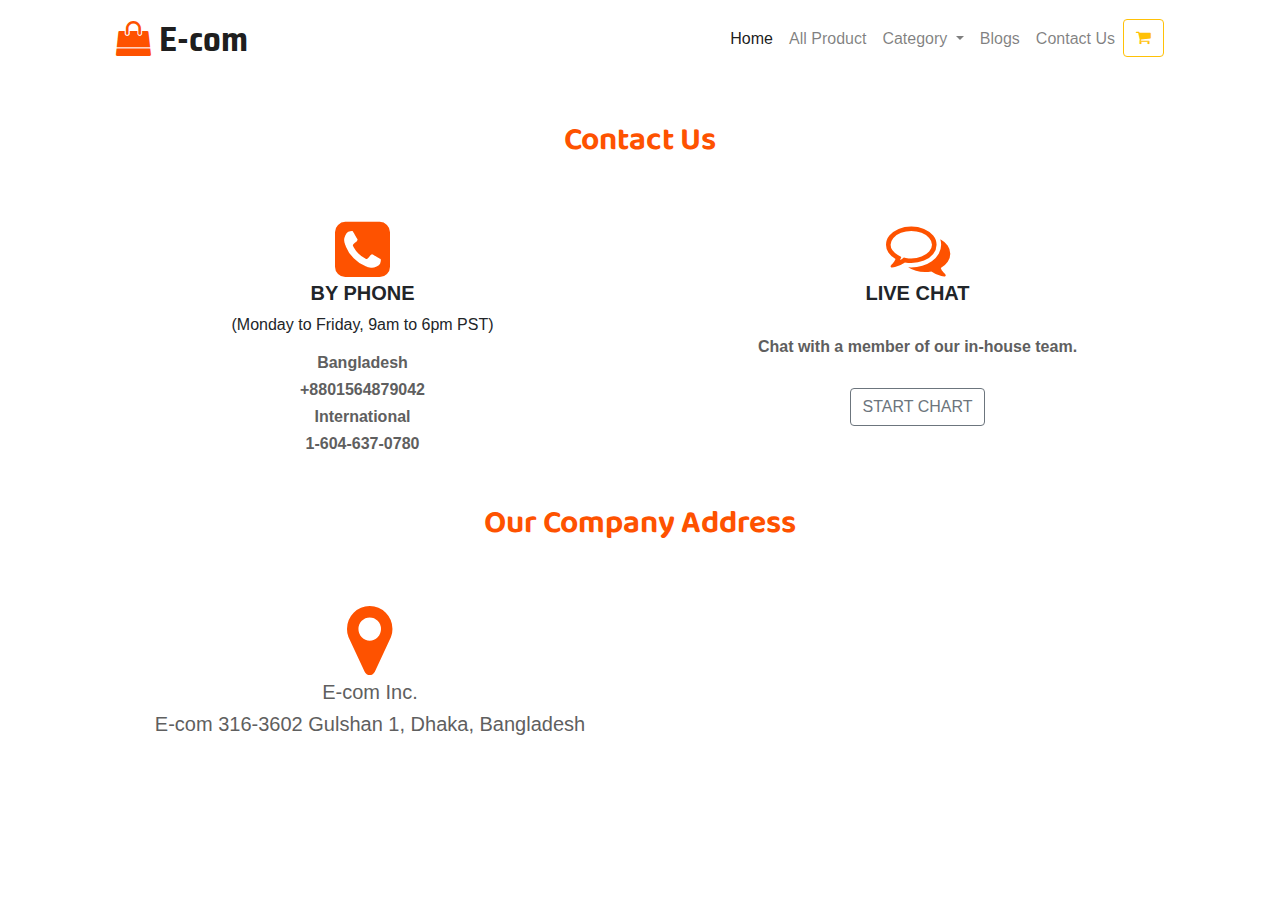
<file: page/contact.html>
<!DOCTYPE html>
<html  lang="en" dir="ltr" >
  <head>
  <meta charset="utf-8">
    <title>Contact Us</title>
    <!---bootstrap css---->
    <link rel="stylesheet" href="../css/bootstrap.min.css">
    <!---font-owesem css---->
    <link rel="stylesheet" href="../css/font-awesome.min.css">
    <link rel="stylesheet" href="../css/style.css">
  </head>
  <body>


<!---navbar---->
<section class="top_bar">
  <div class="row">
    <div class="container">
     <div class="col-12">
      <nav class="navbar navbar-expand-lg navbar-light ">
        <div class="logo">
  <a class="navbar-brand" href="../index.html"><i class="fa fa-shopping-bag"></i>  E-com</a>
        </div>
  <button class="navbar-toggler" type="button" data-toggle="collapse" data-target="#navbarSupportedContent" aria-controls="navbarSupportedContent" aria-expanded="false" aria-label="Toggle navigation">
    <span class="navbar-toggler-icon"></span>
  </button>

  <div class="collapse navbar-collapse" id="navbarSupportedContent">
    <ul class="navbar-nav ml-auto">
      <li class="nav-item active">
        <a class="nav-link" href="../index.html">Home</a>
      </li>
	  <li class="nav-item">
        <a class="nav-link" href="../page/all.html">All Product</a>
      </li>

      <li class="nav-item dropdown">
        <a class="nav-link dropdown-toggle" href="#" id="navbarDropdown" role="button" data-toggle="dropdown" aria-haspopup="true" aria-expanded="false">
          Category
        </a>
        <div class="dropdown-menu" aria-labelledby="navbarDropdown">
          <a class="dropdown-item" href="../page/mens.html">Man's</a>
          <a class="dropdown-item" href="../page/womans.html">Women's</a>
          <a class="dropdown-item" href="../page/child.html">Child</a>
        </div>
      </li>
	   <li class="nav-item">
        <a class="nav-link" href="../page/blogdetels.html">Blogs</a>
      </li>
      <li class="nav-item">
        <a class="nav-link" href="../page/contact.html">Contact Us<span class="sr-only">(current)</span></a>
      </li>
      <li class="nav-item">
        <button class="btn btn-outline-warning my-2 my-sm-0" type="submit"><i class="fa fa-shopping-cart"></i></button>
      </li>

    </ul>

  </div>
</nav>

    </div>

   </div>
 </div>

</section>
<!---navbar end---->
<div class="f_tittel">
  <h2>Contact Us</h2>
  </div>
<section class="contact">
  <div class="row">
    <div class="container">
      <div class="con_f">
        <div class="col-6">
          <i class="fa fa-phone-square fa-4x"></i>

<h5>BY PHONE</h5>
<p>(Monday to Friday, 9am to 6pm PST)</p>
<h6>Bangladesh</h6>
<h6>+8801564879042</h6>
<h6>International</h6>
<h6>1-604-637-0780</h6>



        </div>
        <div class="col-6">
          <i class="fa fa-comments-o fa-4x"></i>
          <h5>LIVE CHAT</h5><br>
          <h6>Chat with a member of our in-house team.</h6><br>
          <button type="button" class="btn btn-outline-secondary">START CHART</button>

        </div>

      </div>

    </div>

  </div>

</section>
<section class="loction">
  <div class="row">
    <div class="container">
      <div class="col-12">
        <div class="f_tittel">
          <h2>Our Company Address</h2>
          </div>
          <div class="loc">
            <div class="col-6">
            <i class="fa fa-map-marker fa-5x"></i>
            <h5>E-com Inc.</h5>
            <h5>E-com 316-3602 Gulshan 1,
             Dhaka, Bangladesh</h5>

          </div>
          <div class="col-6">
            <iframe src="https://www.google.com/maps/embed?pb=!1m18!1m12!1m3!1d14604.262095274793!2d90.40768502024477!3d23.780680939123382!2m3!1f0!2f0!3f0!3m2!1i1024!2i768!4f13.1!3m3!1m2!1s0x3755c79ebfc24eab%3A0xea7dab563f12457a!2sGulshan%201%2C%20Dhaka%201212!5e0!3m2!1sen!2sbd!4v1605367981925!5m2!1sen!2sbd" width="500" height="300" frameborder="0" style="border:0;" allowfullscreen="" aria-hidden="false" tabindex="0"></iframe>

          </div>
          </div>

</div>
      </div>
      </div>


</section>










<!---jquery js---->
<script src="../js/jquery-3.5.1.min.js"></script>

<!---bootstrap js---->
<script src="../js/bootstrap.min.js"></script>
<!---awl carousel js--->

  </body>
</html>
</file>
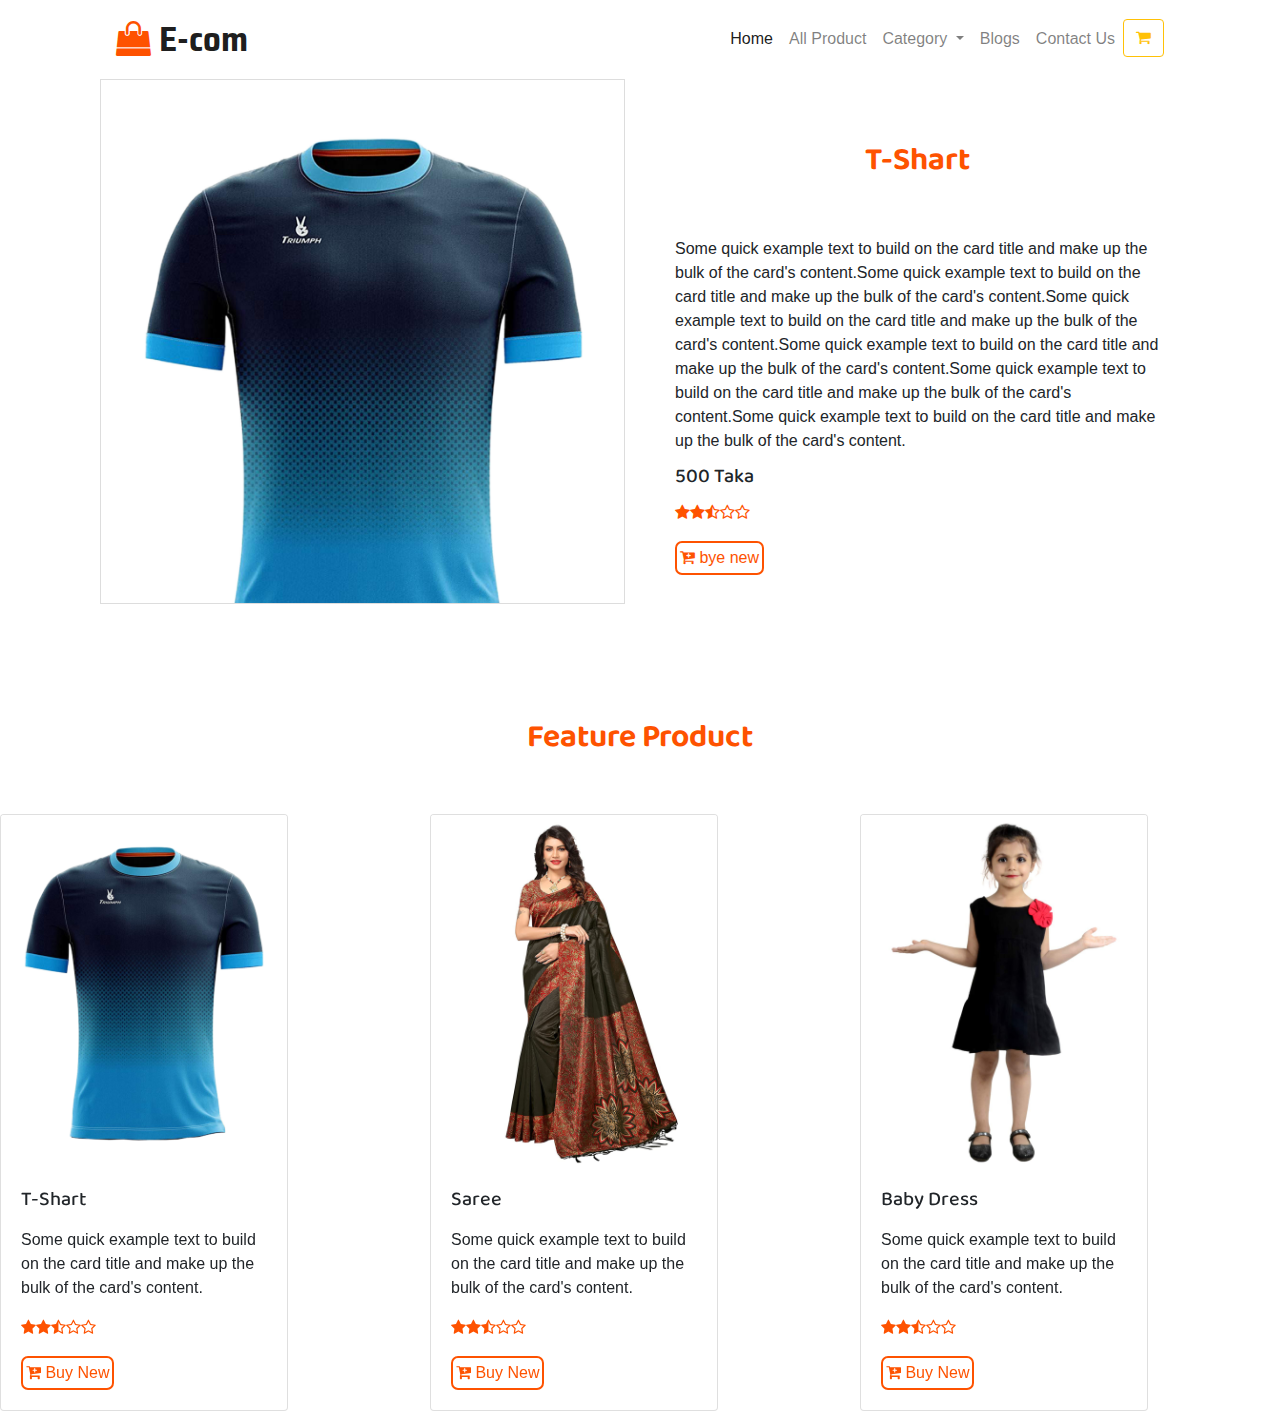
<file: page/mens.html>
<!DOCTYPE html>
<html  lang="en" dir="ltr" >
  <head>
  <meta charset="utf-8">
    <title>Man's</title>
    <!---bootstrap css---->
    <link rel="stylesheet" href="../css/bootstrap.min.css">
    <!---font-owesem css---->
    <link rel="stylesheet" href="../css/font-awesome.min.css">
	<!---owl craousel css---->
    <link rel="stylesheet" href="../css/owl.carousel.min.css">
    <link rel="stylesheet" href="../css/owl.theme.default.min.css">
  <!---xzoom css---->
  <link rel="stylesheet" href="../css/jquery.exzoom.css">
    <!---main css---->
    <link rel="stylesheet" href="../css/style.css">
  </head>
  <body>


<!---navbar---->
<section class="top_bar">
  <div class="row">
    <div class="container">
     <div class="col-12">
      <nav class="navbar navbar-expand-lg navbar-light ">
        <div class="logo">
  <a class="navbar-brand" href="../index.html"><i class="fa fa-shopping-bag"></i>  E-com</a>
        </div>
  <button class="navbar-toggler" type="button" data-toggle="collapse" data-target="#navbarSupportedContent" aria-controls="navbarSupportedContent" aria-expanded="false" aria-label="Toggle navigation">
    <span class="navbar-toggler-icon"></span>
  </button>

  <div class="collapse navbar-collapse" id="navbarSupportedContent">
    <ul class="navbar-nav ml-auto">
      <li class="nav-item active">
        <a class="nav-link" href="../index.html">Home</a>
      </li>
	  <li class="nav-item">
        <a class="nav-link" href="../page/all.html">All Product</a>
      </li>

      <li class="nav-item dropdown">
        <a class="nav-link dropdown-toggle" href="#" id="navbarDropdown" role="button" data-toggle="dropdown" aria-haspopup="true" aria-expanded="false">
          Category
        </a>
        <div class="dropdown-menu" aria-labelledby="navbarDropdown">
          <a class="dropdown-item" href="../page/mens.html">Man's<span class="sr-only">(current)</span></a>
          <a class="dropdown-item" href="../page/womans.html">Women's</a>
          <a class="dropdown-item" href="../page/child.html">Child</a>
        </div>
      </li>
	   <li class="nav-item">
        <a class="nav-link" href="../page/blogdetels.html">Blogs</a>
      </li>
      <li class="nav-item">
        <a class="nav-link" href="../page/contact.html">Contact Us</a>
      </li>
      <li class="nav-item">
        <button class="btn btn-outline-warning my-2 my-sm-0" type="submit"><i class="fa fa-shopping-cart"></i></button>
      </li>

    </ul>

  </div>
</nav>

    </div>

   </div>
 </div>

</section>
<!---navbar end---->
<!---prodect detels--->
<section class="prodect_detels">
  <div class="row">
    <div class="container">
      <div class="p_d">

      <div class="col-6">
        <div class="exzoom" id="exzoom">
  <!-- Images -->
  <div class="exzoom_img_box">
    <ul class='exzoom_img_ul'>
      <li><img src="../img/t.jpg"/></li>
      <li><img src="../img/t1.jpg"/></li>
    </ul>
  </div>
  <!-- <a href="https://www.jqueryscript.net/tags.php?/Thumbnail/">Thumbnail</a> Nav-->
  <div class="exzoom_nav"></div>


</div>

      </div>
      <div class="col-6">
        <div class="card-body">
        <div class="f_tittel">
          <h2>T-Shart</h2></div>
          <p>Some quick example text to build on the card title and make up the bulk of the card's content.Some quick example text to build on the card title and make up the bulk of the card's content.Some quick example text to build on the card title and make up the bulk of the card's content.Some quick example text to build on the card title and make up the bulk of the card's content.Some quick example text to build on the card title and make up the bulk of the card's content.Some quick example text to build on the card title and make up the bulk of the card's content.</p>
          <h5>500 Taka</h5>
          <div class="p_r">
          <ul>
            <li><i class="fa fa-star"></i></li>
            <li><i class="fa fa-star"></i></li>
            <li><i class="fa fa-star-half-o"></i></li>
            <li><i class="fa fa-star-o"></i></li>
            <li><i class="fa fa-star-o"></i></li>
          </ul>
          </div>
          <button type="button" class="button-custom"><i class="fa fa-cart-plus"></i> bye new</button>

        </div>
        </div>


      </div>

            </div>

    </div>



</section>





<!---feature product---->
<div class="f_tittel">
  <h2>Feature Product</h2>
  </div>
<section class="feature">
  <div class="row">
    <div class="col-12">
        <div class="feature owl-carousel owl-theme">
        <div class="card" style="width: 18rem;">
  <img src="../img/t.jpg" class="card-img-top" alt="...">
  <div class="card-body">
    <h5 class="card-title">T-Shart</h5>
    <p class="card-text">Some quick example text to build on the card title and make up the bulk of the card's content.</p>
    <ul>
      <li><i class="fa fa-star"></i></li>
      <li><i class="fa fa-star"></i></li>
      <li><i class="fa fa-star-half-o"></i></li>
      <li><i class="fa fa-star-o"></i></li>
      <li><i class="fa fa-star-o"></i></li>
    </ul>
    <a href="../page/mens.html"><button type="button" class="button-custom"><i class="fa fa-cart-plus"></i> Buy New</button></a>
  </div>
</div>
<div class="card" style="width: 18rem;">
  <img src="../img/s.jpg" class="card-img-top" alt="...">
  <div class="card-body">
    <h5 class="card-title">Saree</h5>
    <p class="card-text">Some quick example text to build on the card title and make up the bulk of the card's content.</p>
    <ul>
      <li><i class="fa fa-star"></i></li>
      <li><i class="fa fa-star"></i></li>
      <li><i class="fa fa-star-half-o"></i></li>
      <li><i class="fa fa-star-o"></i></li>
      <li><i class="fa fa-star-o"></i></li>
    </ul>
    <a href="../page/womans.html"><button type="button" class="button-custom"><i class="fa fa-cart-plus"></i> Buy New</button></a>
  </div>
</div><div class="card" style="width: 18rem;">
  <img src="../img/c.jpg" class="card-img-top" alt="...">
  <div class="card-body">
    <h5 class="card-title">Baby Dress</h5>
    <p class="card-text">Some quick example text to build on the card title and make up the bulk of the card's content.</p>
    <ul>
      <li><i class="fa fa-star"></i></li>
      <li><i class="fa fa-star"></i></li>
      <li><i class="fa fa-star-half-o"></i></li>
      <li><i class="fa fa-star-o"></i></li>
      <li><i class="fa fa-star-o"></i></li>
    </ul>
  <a href="../page/child.html"><button type="button" class="button-custom"><i class="fa fa-cart-plus"></i> Buy New</button></a>
  </div>


        </div>

      </div>

      </div>
    </div>

</section>


    <!---jquery js---->
<script src="../js/jquery-3.5.1.min.js"></script>

  <!---bootstrap js---->
<script src="../js/bootstrap.min.js"></script>
<!---awl carousel js--->
<script src="../js/owl.carousel.min.js"></script>
<!---xzoom js---->
<script src="../js/jquery.exzoom.js"></script>

<!--- inline js---->
<script>
  $('.owl-carousel').owlCarousel({
    loop:true,
    margin:10,
    autoplay:true,
   autoplayTimeout:3000,
   autoplayHoverPause:true,
    nav:true,
    responsive:{
        0:{
            items:1
        },
        600:{
            items:2
        },
        1000:{
            items:3
        }
    }
})
owl.on('mousewheel', '.owl-stage', function (e) {
    if (e.deltaY>0) {
        owl.trigger('next.owl');
    } else {
        owl.trigger('prev.owl');
    }
    e.preventDefault();
});

</script>
<!---xzoom inline js---->
<script>
  $(function(){

  $("#exzoom").exzoom({
    // options here
  });

});

</script>







  </body>
</html>
</file>
<file: css/style.css>
@import url('https://fonts.googleapis.com/css2?family=Saira+Semi+Condensed:wght@700&display=swap');
@import url('https://fonts.googleapis.com/css2?family=Baloo+Tammudu+2:wght@800&display=swap');
*{padding: 0px; margin: 0px;
}
.logo a{
font-family: 'Saira Semi Condensed', sans-serif;
font-weight: bold;
font-size: 35px;

}
.logo a i{
color:#fe5200;
}
.nav-link:hover{
  background:#D9DAEF;
}
.tml{
  display: flex;
}
.img{
  position:relative;
}
.text{
  top:25%;
  left:2%;
  right: 80%;
  position:absolute;

}
.text h1{
  text-align: center;
  font-weight: bold;
  color: black;
  font-size: 50px;
  font-family:'Baloo Tammudu 2', cursive;
}
.text p{
  text-align: center;
  font-weight:  lighter;
  color: black;
}
.button_custom{
  position: absolute;
  text-align: center;
  color:#fe5200;
  background: white;
  border-color:#fe5200;
  padding:3px 25px 3px 25px;
  border-radius:50px;
  border-style:solid;
  left:15%;
}

.button_custom:hover{

  color:white;
  background:#fe5200;

}

.f_tittel h2{
     bottom :50px;
    font-family:'Baloo Tammudu 2', cursive;
    text-align: center;
    font-weight: bold;
    color:#fe5200;
    margin: 50px;

}

.card-body ul{
  display: flex;
  list-style: none;
  color:#fe5200;
}
.card-body h5{
  font-family:'Baloo Tammudu 2', cursive;

}
.button-custom{
  color:#fe5200;
  background: white;
  border-color:#fe5200;
  padding:3px ;
  border-radius:7px;
  border-style: double;

}
.button-custom:hover{
  color:white;
  background:#fe5200;
  border-color:#fe5200;
}
.carousel-caption{
  top: 50%;
  font-size: 30px;

}
.carousel-item:before{
  position: absolute;
  content: "";
  top: 0px;
  right: 0px;
  bottom: 0px;
  left: 0px;
  background: rgba(0,0,0,.1);
}

.pd img{
  width: 60%;
  height: 60%;
}
.pd ul {
  list-style: none;
  display: flex;
  color:#fe5200;
}
.pd p{
  color:#fe5200;
}




.ap{
  display: flex;
}

.allbloge{
  display: flex;
  background: #F5F5F5;
}


.p_d{
  display: flex;
}


.con_f{
  text-align: center;
  display:flex;
}

.con_f h5{
    font-weight: bold;

}
.con_f h6{
  color:#5f5f5f;
  font-weight: bold;
}
.con_f i{
  color:#fe5200;
}

.loc{
  text-align: center;
  display:flex;

}
.loc h5{
  color:#5f5f5f;

}
.loc i{
    color:#fe5200;

}


















.blogdetels{
  text-align: center;
}
.blogdetels h2{
  font-family:'Baloo Tammudu 2', cursive;
  margin:20px;

}
.blogdetels h4{
  font-family:'Baloo Tammudu 2', cursive;

}
.blog_img{
  display: flex;
}
.col-4{
  padding:50px;

}
</file>
